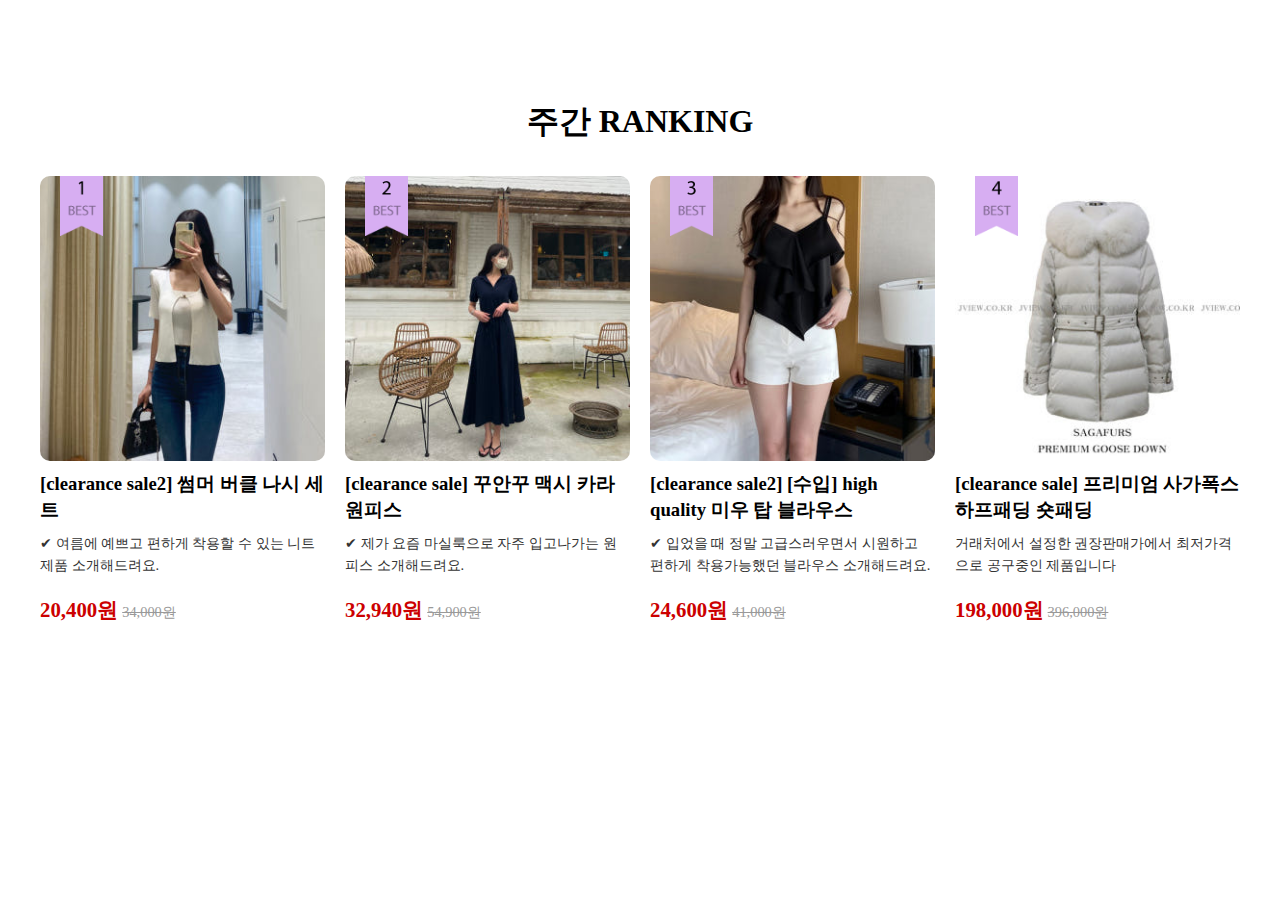
<file: 0530_스마트스토어/index.html>
<!DOCTYPE html>
<html lang="ko">

<head>
    <meta charset="UTF-8">
    <meta name="viewport" content="width=device-width, initial-scale=1.0">
    <title>스마트 스토어</title>

    <!-- 네이버 웹폰트 연결(나눔스퀘어 네오) -->
    <link href="https://hangeul.pstatic.net/hangeul_static/css/nanum-square-neo.css" rel="stylesheet">

    <!-- 폰트어썸 연결 -->
    <link rel="stylesheet" href="https://cdnjs.cloudflare.com/ajax/libs/font-awesome/6.6.0/css/all.min.css"  />

    <style>

        * {    /*공통 사항*/
            font-family: 'NanumSquareNeo';
            box-sizing: border-box; margin: 0;
        }

        ul { list-style: none; padding: 0; }

        #ranking {    /*섹션 영역*/
            width: 100%; max-width: 1200px;
            margin: 100px auto;
        }

        .sectionTitle {     /*섹션 제목*/
            font-size: 2em; margin: 1em 0;
            text-align: center;
        }

        #listBox {     /*리스트박스 ul*/
            display: grid;
            grid-template-columns: repeat(4,1fr);
            gap: 20px;
        } 

        .list { }    /*4등분 각 리스트*/

        .imageBox {   /*상품 이미지용 박스*/
            overflow: hidden;
            border-radius: 10px;
            margin-bottom: 10px;
            position: relative;     /*여기에 내용 맞추기*/
        } 
        .picture {    /*상품 이미지*/
            width: 100%; display: block;
            transition: 0.3s;
        }
        .no {    /*베스트 넘버 아이콘 이미지*/
            position: absolute;  top: 0; left: 20px;
            width: 15%;
        }

        .list:hover .picture { transform: scale(1.05); }

        .title {     /*상품 제목 문자*/
            margin-bottom: 10px;
        }
        .text {     /*상품 소개글*/
            font-size: 0.9em; color: #333;
            line-height: 1.5em;
            margin-bottom: 20px;
        }
        .price {     /*판매 가격*/
            font-size: 1.3em; color: #c00;
            display: inline-block;
        }
        .price2 {    /*할인 전 가격*/
            color: #999;  font-size: 0.9em;
            text-decoration: line-through;
            display: inline-block;
        } 

        .iconBox {
            position: absolute;
            bottom: 10%; left: 0;
            width: 100%;
            text-align: center;
            opacity: 0;
            transition: 0.3s;
        }
        .icon {
            color: #fff;
            font-size: 2em;
            margin: 0 5px;
        }
        .list:hover .iconBox { opacity: 1;}


    </style>

</head>


<body>
    
    <section id="ranking">

        <h2 class="sectionTitle">주간 RANKING</h2>

        <ul id="listBox">
            <li class="list">
                <div class="imageBox">
                    <img src="images/image1.jpg" alt="셀레나 결혼식 하객 원피스" class="picture">
                    <img src="images/01.png" alt="베스트1" class="no">
                    <div class="iconBox">
                        <i class="fa-solid fa-heart icon"></i>
                        <i class="fa-solid fa-circle-plus icon"></i>
                    </div>
                </div>
                <h3 class="title">[clearance sale2] 썸머 버클 나시 세트</h3>    <!--제목-->
                <p class="text">✔ 여름에 예쁘고 편하게 착용할 수 있는 니트 제품 소개해드려요. </p>       <!--제품설명-->
                <h3 class="price">20,400원</h3>   <!--할인가격-->
                <p class="price2">34,000원</p>    <!--원래가격-->
            </li>
            
            <li class="list">
                <div class="imageBox">
                    <img src="images/image2.jpg" alt="[clearance sale] 꾸안꾸 맥시 카라 원피스" class="picture">
                    <img src="images/02.png" alt="베스트1" class="no">
                    <div class="iconBox">
                        <i class="fa-solid fa-heart icon"></i>
                        <i class="fa-solid fa-circle-plus icon"></i>
                    </div>
                
                </div>
                <h3 class="title">[clearance sale] 꾸안꾸 맥시 카라 원피스</h3>    <!--제목-->
                <p class="text">✔ 제가 요즘 마실룩으로 자주 입고나가는 원피스 소개해드려요.</p>       <!--제품설명-->
                <h3 class="price">32,940원</h3>   <!--할인가격-->
                <p class="price2">54,900원</p>    <!--원래가격-->
            </li>
            
            <li class="list">
                <div class="imageBox">
                    <img src="images/image3.jpg" alt="[clearance sale2] [수입] high quality 미우 탑 블라우스" class="picture">
                    <img src="images/03.png" alt="베스트1" class="no">
                    <div class="iconBox">
                        <i class="fa-solid fa-heart icon"></i>
                        <i class="fa-solid fa-circle-plus icon"></i>
                    </div>
                
                </div>
                <h3 class="title">[clearance sale2] [수입] high quality 미우 탑 블라우스</h3>    <!--제목-->
                <p class="text">✔ 입었을 때 정말 고급스러우면서 시원하고 편하게 착용가능했던 블라우스 소개해드려요.</p>       <!--제품설명-->
                <h3 class="price">24,600원</h3>   <!--할인가격-->
                <p class="price2">41,000원</p>    <!--원래가격-->
            </li>

            <li class=d:\공유폴더\2025.02.21_(산대특)_생성형AI(머신러닝)를 활용한 디지털문화콘텐츠제작_육성\웹퍼블리싱\0602_CSS_Hover_SK"list">
                <div class="imageBox">
                    <img src="images/image4.jpg" alt="[clearance sale] 프리미엄 사가폭스 하프패딩 숏패딩" class="picture">
                    <img src="images/04.png" alt="베스트1" class="no">
                    <div class="iconBox">
                        <i class="fa-solid fa-heart icon"></i>
                        <i class="fa-solid fa-circle-plus icon"></i>
                    </div>
                
                </div>
                <h3 class="title">[clearance sale] 프리미엄 사가폭스 하프패딩 숏패딩</h3>    <!--제목-->
                <p class="text">거래처에서 설정한 권장판매가에서 최저가격으로 공구중인 제품입니다</p>       <!--제품설명-->
                <h3 class="price">198,000원</h3>   <!--할인가격-->
                <p class="price2">396,000원</p>    <!--원래가격-->
            </li>

        </ul>

    </section>


</body>

    

</html>
</file>
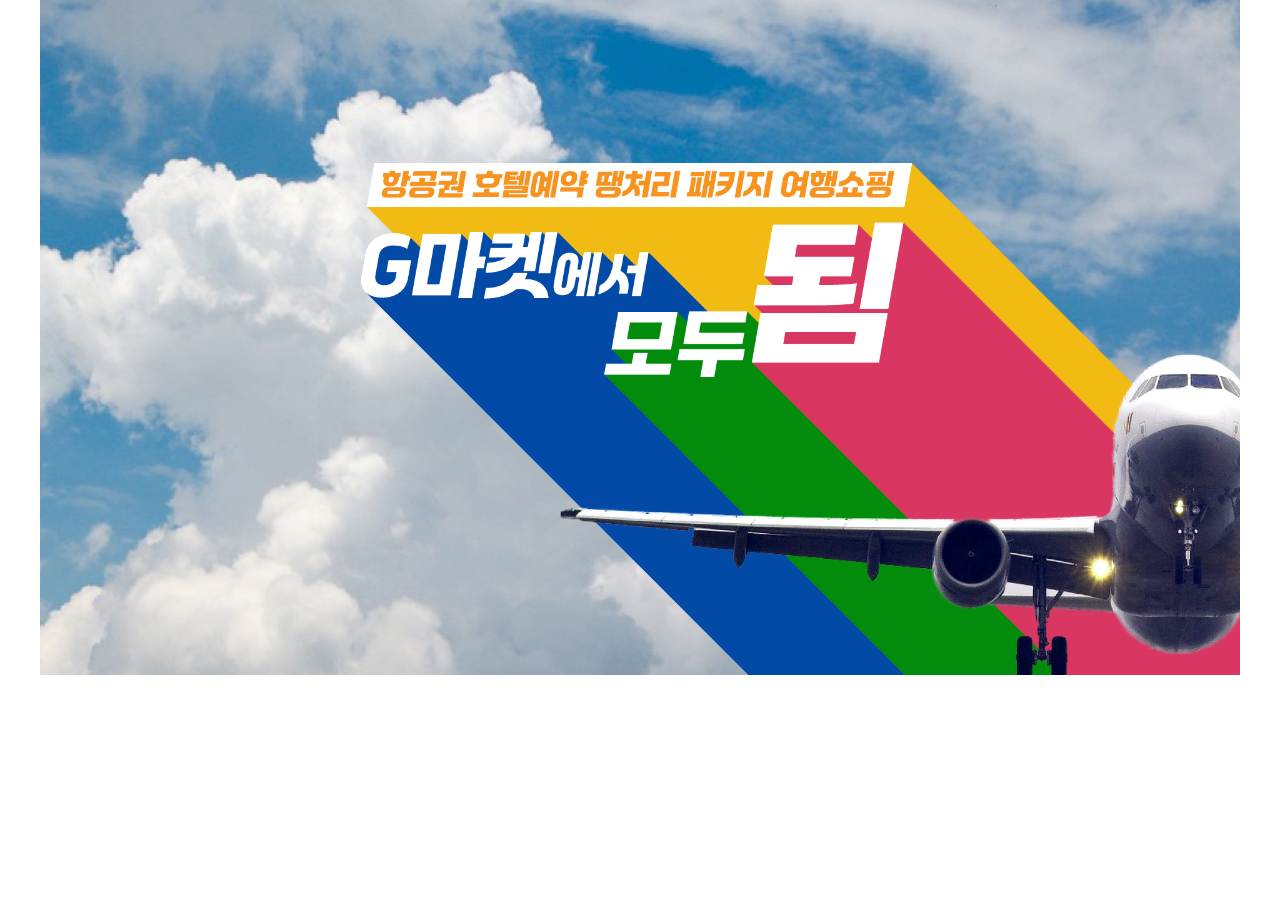
<file: 0611_CSS Animation_LongShadow/index.html>
<!DOCTYPE html>
<html lang="ko">

<head>
    <meta charset="UTF-8">
    <meta name="viewport" content="width=device-width, initial-scale=1.0">
    <title>CSS <Animation-LongShadow></Animation-LongShadow></title>

    <!-- 네이버 웹폰트 연결(나눔스퀘어 네오) -->
    <link href="https://hangeul.pstatic.net/hangeul_static/css/nanum-square-neo.css" rel="stylesheet">

    <!-- 폰트어썸 연결 -->
    <link rel="stylesheet" href="https://cdnjs.cloudflare.com/ajax/libs/font-awesome/6.6.0/css/all.min.css"  />

    <style>

        * {    /*공통 사항*/
            font-family: 'NanumSquareNeo';
            box-sizing: border-box; margin: 0;
        }

        ul { list-style: none; padding: 0; }
        a { text-decoration: none; }

        #header {
            width: 100%; max-width: 1200px;  margin: auto;
            position: relative; overflow: hidden;
        }

        #header > img { width: 100%; display: block;}

        /* 배경을 제외한 모든 이미지를 헤더 공간에 맞춰 겹쳐서 배치하기*/
        #airplane, #shadow1, #shadow2, #shadow3, #shadow4 {
            position: absolute; top: 30px; left: 30px;
        }

        #shadow1 { animation: shadow 0.5s both cubic-bezier(0, 0, 0.46, 1.29); }
        #shadow2 { animation: shadow 0.5s 0.2s both cubic-bezier(0, 0, 0.46, 1.29); }
        #shadow3 { animation: shadow 0.5s 0.4s both cubic-bezier(0, 0, 0.46, 1.29); }
        #shadow4 { animation: shadow 0.5s 0.6s both cubic-bezier(0, 0, 0.46, 1.29); }

        /* 롱셰도우용 애니메이션 */
        @keyframes shadow {
            from { transform: translate(56.25%,100%); }
            to { transform: translate(0,0); }
        }

        #airplane { animation: airplane .5s 0.8s both cubic-bezier(0, 0, 0.46, 1.29); }

        /* 비행기용 애니메이션 */
        @keyframes airplane {
            from { transform: translateY(100%);}
            to { transform: translateY(0); }
        }

    </style>

</head>


<body>
    
    


</body>

    <header id="header">

        <img src="images/0611_longShadow_back.jpg" alt="배경이미지" id="back">
        <img src="images/0611_longShadow1.png" alt="롱셰도우1" id="shadow1">
        <img src="images/0611_longShadow2.png" alt="롱셰도우2" id="shadow2">
        <img src="images/0611_longShadow3.png" alt="롱셰도우3" id="shadow3">
        <img src="images/0611_longShadow4.png" alt="롱셰도우4" id="shadow4">
        <img src="images/0611_longShadow_airplane.png" alt="비행기" id="airplane">

    </header>

</html>
</file>
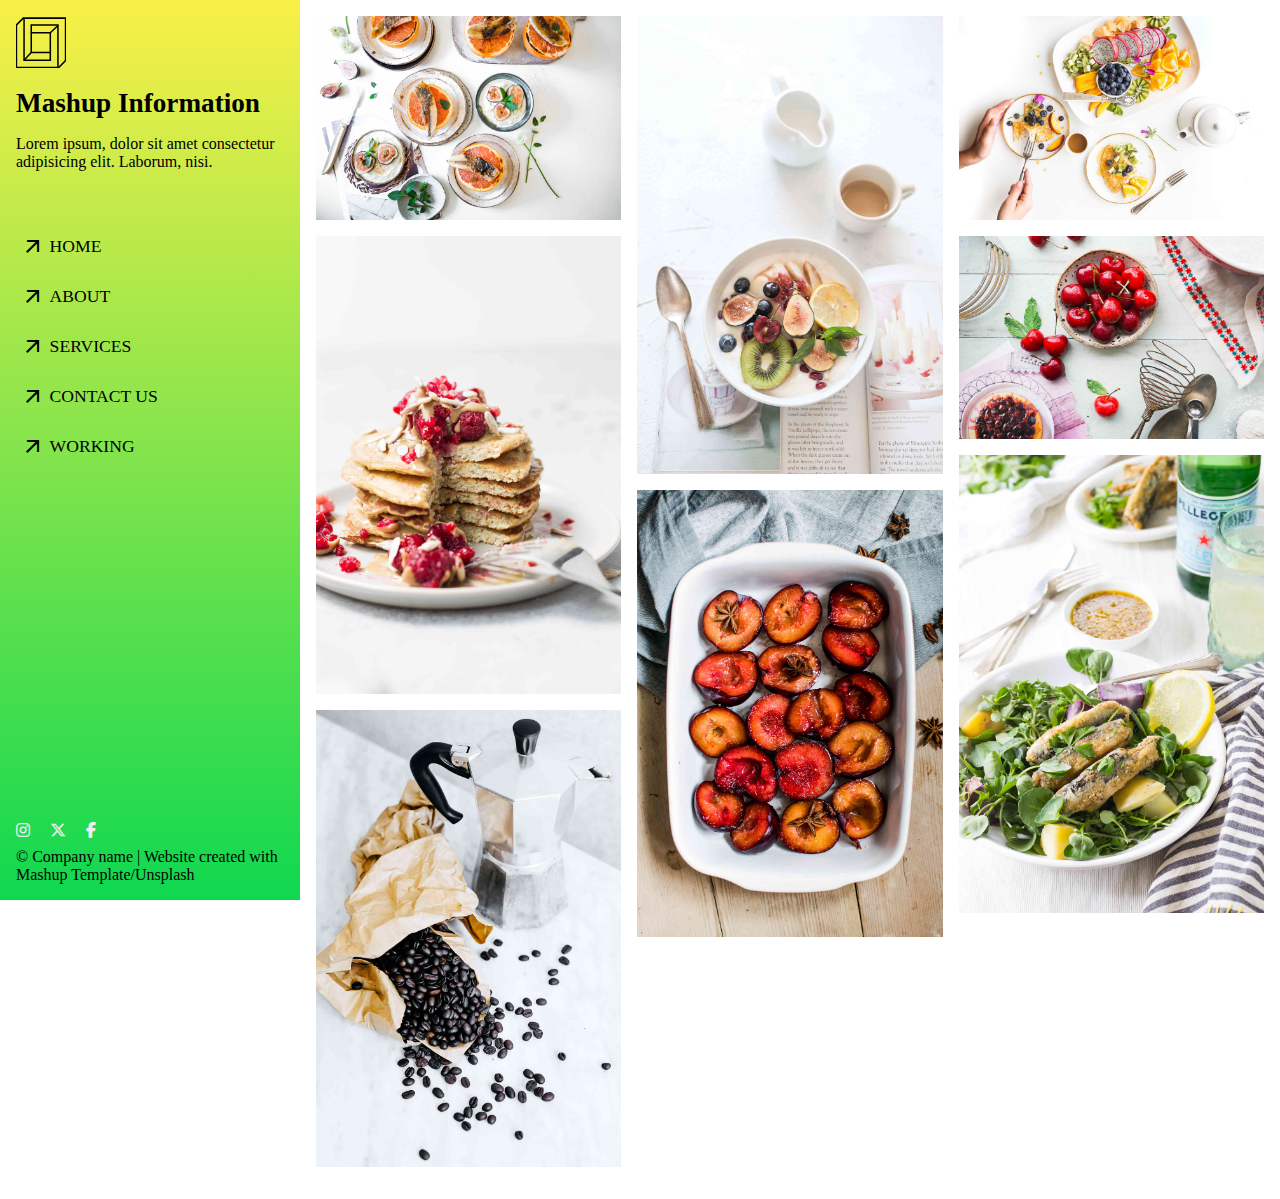
<file: 0618/index.html>
<!DOCTYPE html>
<html lang="ko">

<head>
    <meta charset="UTF-8">
    <meta name="viewport" content="width=device-width, initial-scale=1.0">
    <title>Mashup</title>

    <!-- 네이버 웹폰트 연결(나눔스퀘어) -->
    <link href="https://hangeul.pstatic.net/hangeul_static/css/nanum-square.css" rel="stylesheet">

    <!-- 폰트어썸 연결 -->
    <link rel="stylesheet" href="https://cdnjs.cloudflare.com/ajax/libs/font-awesome/6.6.0/css/all.min.css"  />

    <!-- 구글 아이콘 연결 -->
     <link rel="stylesheet" href="https://fonts.googleapis.com/css2?family=Material+Symbols+Outlined:opsz,wght,FILL,GRAD@24,200,0,0" />

    <!-- 파비콘.favicon -->
    <link rel="shortcut icon" href="images/favicon.png" type="image/x-icon">

    <!-- 공통 스타일 연결 -->
     <link rel="stylesheet" href="style/common.css">

     <!-- 현재 페이지 스타일 연결 -->
      <link rel="stylesheet" href="style/index.css">

</head>


<body>

    

    <div id="topBox">    <!--모바일 화면에서 상단에 고정되는 박스-->
        <span class="material-symbols-outlined" id="hamburger">apps</span>
        <img src="images/mashup-logo.svg" alt="로고 이미지" id="logoTop">
        <h1 id="titleTop">Mashup Information</h1>
    </div>

    
    <div id="leftBox">    <!--왼쪽 고정 박스(헤더,내비,푸터)-->

        <header id="header">
            <a href="index.html"><img src="images/mashup-logo.svg" alt="로고 이미지" id="logo"></a>
            <h1 id="title1">Mashup Information</h1>
            <p id="title2">Lorem ipsum, dolor sit amet consectetur adipisicing elit. Laborum, nisi.</p>
        </header>


        <nav id="navi">
            <ul id="menu">
                <li class="main"><a href="index.html" class="mainLink"><span class="material-symbols-outlined menuIcon">arrow_outward</span>HOME</a></li>
                <li class="main"><a href="about.html" class="mainLink"><span class="material-symbols-outlined menuIcon">arrow_outward</span>ABOUT</a></li>
                <li class="main"><a href="services.html" class="mainLink"><span class="material-symbols-outlined menuIcon">arrow_outward</span>SERVICES</a></li>
                <li class="main"><a href="contact.html" class="mainLink"><span class="material-symbols-outlined menuIcon">arrow_outward</span>CONTACT US</a></li>
                <li class="main"><a href="working.html" class="mainLink"><span class="material-symbols-outlined menuIcon">arrow_outward</span>WORKING</a></li>
            </ul>
        </nav>


        <footer id="footer">
            <a href="https://instagram.com" target="_blank"><i class="fa-brands fa-instagram"></i></a>
            <a href="https://x.com" target="_blank"><i class="fa-brands fa-x-twitter"></i></a>
            <a href="https://facebook.com" target="_blank"><i class="fa-brands fa-facebook-f"></i></a>
            <p>© Company name | Website created with Mashup Template/Unsplash</p>
        </footer>

    </div>    <!--왼쪽 고정 박스(헤더,내비,푸터)-->


    <section id="sec">     <!--오른쪽 섹션 영역-->

        <ul id="listBox">
            <li class="list">   <!--첫 번째 리스트-->
                <div class="box">
                    <img src="images/img-12.jpg" alt="">
                    <div class="caption">
                        <div>
                            <h3>Vivasmus vestibulum</h3>
                            <button class="more">Discover more</button>
                        </div>
                    </div>
                </div>
                
                <div class="box">
                    <img src="images/img-04.jpg" alt="">
                    <div class="caption">
                        <div>
                            <h3>Vivasmus vestibulum</h3>
                            <button class="more">Discover more</button>
                        </div>
                    </div>
                </div>
                <div class="box">
                    <img src="images/img-03.jpg" alt="">
                    <div class="caption">
                        <div>
                            <h3>Vivasmus vestibulum</h3>
                            <button class="more">Discover more</button>
                        </div>
                    </div>
                </div>

            </li>

            <li class="list">   <!--두 번째 리스트-->
                <div class="box">
                    <img src="images/img-05.jpg" alt="">
                    <div class="caption">
                        <div>
                            <h3>Vivasmus vestibulum</h3>
                            <button class="more">Discover more</button>
                        </div>
                    </div>
                </div>
                <div class="box">
                    <img src="images/img-11.jpg" alt="">
                    <div class="caption">
                        <div>
                            <h3>Vivasmus vestibulum</h3>
                            <button class="more">Discover more</button>
                        </div>
                    </div>
                </div>

            </li>

            <li class="list">   <!--세 번째 리스트-->
                <div class="box">
                    <img src="images/img-13.jpg" alt="">
                    <div class="caption">
                        <div>
                            <h3>Vivasmus vestibulum</h3>
                            <button class="more">Discover more</button>
                        </div>
                    </div>
                </div>
                
                <div class="box">
                    <img src="images/img-14.jpg" alt="">
                    <div class="caption">
                        <div>
                            <h3>Vivasmus vestibulum</h3>
                            <button class="more">Discover more</button>
                        </div>
                    </div>
                </div>
                <div class="box">
                    <img src="images/img-10.jpg" alt="">
                    <div class="caption">
                        <div>
                            <h3>Vivasmus vestibulum</h3>
                            <button class="more">Discover more</button>
                        </div>
                    </div>
                </div>

            </li>


        </ul>

    </section>     <!--오른쪽 섹션 영역-->

</body>

    

</html>
</file>
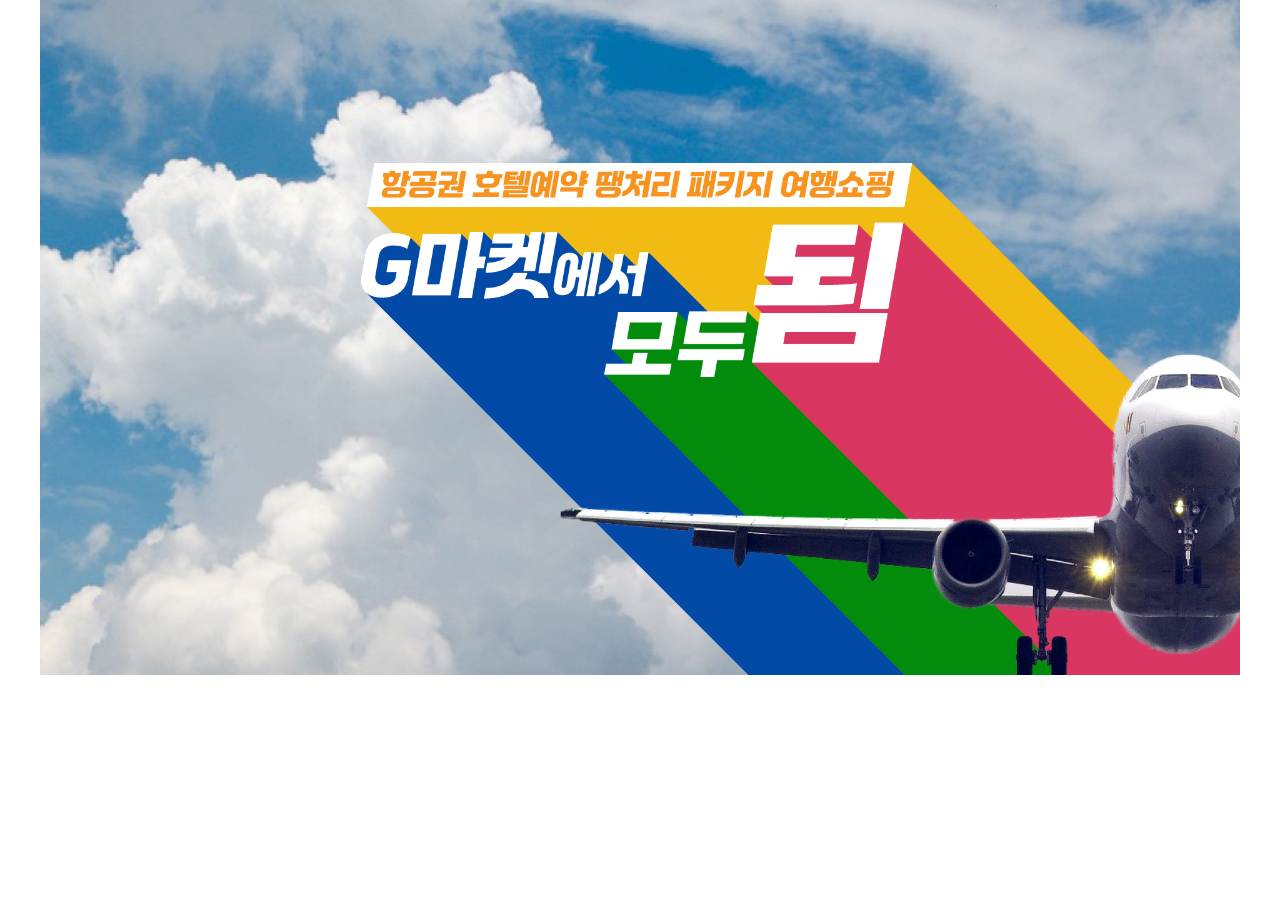
<file: 0611_CSS Animation_LongShadow/0611_CSS Animation_LongShadow.html>
<!DOCTYPE html>
<html lang="ko">

<head>
    <meta charset="UTF-8">
    <meta name="viewport" content="width=device-width, initial-scale=1.0">
    <title>CSS <Animation-LongShadow></Animation-LongShadow></title>

    <!-- 네이버 웹폰트 연결(나눔스퀘어 네오) -->
    <link href="https://hangeul.pstatic.net/hangeul_static/css/nanum-square-neo.css" rel="stylesheet">

    <!-- 폰트어썸 연결 -->
    <link rel="stylesheet" href="https://cdnjs.cloudflare.com/ajax/libs/font-awesome/6.6.0/css/all.min.css"  />

    <style>

        * {    /*공통 사항*/
            font-family: 'NanumSquareNeo';
            box-sizing: border-box; margin: 0;
        }

        ul { list-style: none; padding: 0; }
        a { text-decoration: none; }

        #header {
            width: 100%; max-width: 1200px;  margin: auto;
            position: relative; overflow: hidden;
        }

        #header > img { width: 100%; display: block;}

        /* 배경을 제외한 모든 이미지를 헤더 공간에 맞춰 겹쳐서 배치하기*/
        #airplane, #shadow1, #shadow2, #shadow3, #shadow4 {
            position: absolute; top: 30px; left: 30px;
        }

        #shadow1 { animation: shadow 0.5s both cubic-bezier(0, 0, 0.46, 1.29); }
        #shadow2 { animation: shadow 0.5s 0.2s both cubic-bezier(0, 0, 0.46, 1.29); }
        #shadow3 { animation: shadow 0.5s 0.4s both cubic-bezier(0, 0, 0.46, 1.29); }
        #shadow4 { animation: shadow 0.5s 0.6s both cubic-bezier(0, 0, 0.46, 1.29); }

        /* 롱셰도우용 애니메이션 */
        @keyframes shadow {
            from { transform: translate(56.25%,100%); }
            to { transform: translate(0,0); }
        }

        #airplane { animation: airplane .5s 0.8s both cubic-bezier(0, 0, 0.46, 1.29); }

        /* 비행기용 애니메이션 */
        @keyframes airplane {
            from { transform: translateY(100%);}
            to { transform: translateY(0); }
        }

    </style>

</head>


<body>
    
    


</body>

    <header id="header">

        <img src="images/0611_longShadow_back.jpg" alt="배경이미지" id="back">
        <img src="images/0611_longShadow1.png" alt="롱셰도우1" id="shadow1">
        <img src="images/0611_longShadow2.png" alt="롱셰도우2" id="shadow2">
        <img src="images/0611_longShadow3.png" alt="롱셰도우3" id="shadow3">
        <img src="images/0611_longShadow4.png" alt="롱셰도우4" id="shadow4">
        <img src="images/0611_longShadow_airplane.png" alt="비행기" id="airplane">

    </header>

</html>
</file>
<file: 0618/style/common.css>
@charset "utf-8";

/* 모든 페이지에 사용할 공통 스타일 */

@font-face {
    font-family: 'TheJamsil5Bold';
    src: url('https://cdn.jsdelivr.net/gh/projectnoonnu/noonfonts_2302_01@1.0/TheJamsil5Bold.woff2') format('woff2');
    font-weight: 700;
    font-style: normal;
}

* {    /*공통 사항*/
    font-family: 'NanumSquare';
    box-sizing: border-box; margin: 0;
}

ul { list-style: none; padding: 0; }
a { text-decoration: none; }


/* 왼쪽 고정 박스(헤더,내비,푸터) */
#leftBox {
    width: 300px; height: 100vh;
    padding: 1rem;
    background-image: linear-gradient(to top, #0fd850 0%, #f9f047 100%);
    position: fixed; top: 0; left: 0;
    transition: 0.3s;
}

#logo { width: 50px; margin-bottom: 1rem;}
#title1 { 
    font-size: 1.7rem; margin-bottom: 1rem;
    animation: title 5s linear both infinite;
}
#title2 { }

@keyframes title {
    0% { color: #FF2200; }
    25% { color: #FF7C00 ;}
    50% { color: #725CAD;}
    75% { color: #2B8C44;}
    100% { color: #FF2200; }
}

/* 내비게이션 영역 */
#navi { margin-top: 50px;}

.mainLink {
    display: block;
    line-height: 50px;
    position: relative;
    color: #000; 
    font-size: 1.1rem;
    transition: 0.2s ease-in;
}

.mainLink:hover { color: #fff;}

.mainLink::after {
    content: "";
    position: absolute; top: 0; left: 0;
    width: 0%; height: 100%;
    background: #FF2200;
    transition: 0.2s ease-out;
    z-index: -1;
}
 .mainLink:hover::after { width: 100% }

 .menuIcon {
    transform: translateY(7px);
    margin: 0 0.3rem;
 }

/* 모바일 화면에서 상단에 고정되는 박스 */
#topBox {
    position: fixed; top: 0; left: 0;
    width: 100%; height: 50px;
    background: #fff;
    box-shadow: 0 5px 5px rgba(0,0,0,0.2);
    z-index: 10;
    display: none;  
    align-items: center;
}

#logoTop { height: 30px; margin: 0 10px;}
#titleTop { font-size: 1.7rem;  }
#hamburger {
    font-size: 30px; margin-right: 30px;
    cursor: pointer;
}
#hamburger:hover { color: #FF7C00;}



 /* 푸터 영역 */
 #footer {
    position: absolute;
    bottom: 0; left: 0;
    width: 300px; padding: 1rem;
 }

 #footer > a {
    color: #eee; margin-right: 1rem;
 }
 #footer > a:hover {
    color: #FF7C00;
 }
 #footer > p {
    margin-top: 0.5rem;
 }


 /* 오른쪽 섹션 영역 */
#sec { 
    margin-left: 300px;
    padding: 1rem;
    transition: 0.3s;
}

.sectionTitle { 
    font-family: 'TheJamsil5Bold';
    font-size: 2.5rem;
    margin-bottom: 0.5em;
}
.smallTitle {
    font-size: 1.5rem; margin-bottom: 0.5rem;
 }
.text { 
    line-height: 1.5em; margin-bottom: 1.5rem;
}
.get {
    background: #a28eed;
    font-size: 1.2rem; border: none;
    color: #fff;  line-height: 40px;
    padding: 0 1rem;
    border-radius: 30px;
    cursor: pointer; transition: 0.3s;
 }
 .get:hover {
    background: #725CAD;
    box-shadow: 0 0 10px rgba(91,73,138,.7);
 }
 .get > span {
    transform: translateY(6px);
    margin-right: 10px;
 }



 /* 850px 이하 태블릿 화면용 스타일 */
 @media screen and (max-width:850px) {
    #leftBox {    /*왼쪽 고정박스 숨기기*/
        transform: translateX(-100%);
        z-index: 9;
        padding-top: 70px;
    }

    #sec {     /*오른쪽 섹션 영역 폭 넓히기*/
        margin-left: 0;  margin-top: 60px;
    }

    /* 상단 메뉴 박스 보이기 */
    #topBox { display: flex;}

    #topBox:hover +#leftBox, #leftBox:hover {
        transform: translateX(0);
    }

 }     /*850px 반응형 끝*/


 

/* 450px이하 화면용 스타일 */
@media screen and (max-width:450px) {
    #listBox { grid-template-columns: 1fr !important ;}
}
</file>
<file: 0618/style/index.css>
@charset "utf-8";

/* index.html 페이지용 스타일 */

#listBox { 
    display: grid;
    grid-template-columns: repeat(3,1fr);
    gap: 1rem;
}
.box { position: relative; margin-bottom: 1rem; }
.box > img { width: 100%; display: block; }
.caption { 
    position: absolute;
    top: 1rem; bottom: 1rem; left: 1rem; right: 1rem;
    background: rgba(255,255,255,0.5);
    backdrop-filter: blur(3px);
    text-align: center;
    opacity: 0; transition: 0.3s;
}
.box:hover .caption { opacity: 1; }
.caption > div { 
    position: absolute; top: 50%; left: 50%;
    transform: translate(-50%,-50%);
    width: 100%;
}
.caption > div > button {
    background: #FF7C00; color: #fff;
    border: none; padding: 0.5rem;
    border-radius: 3px; 
    transition: 0.3s;  margin-top: 0.5rem;
    cursor: pointer;
}
.caption > div > button:hover {
    background: #2B8C44;
}
</file>
